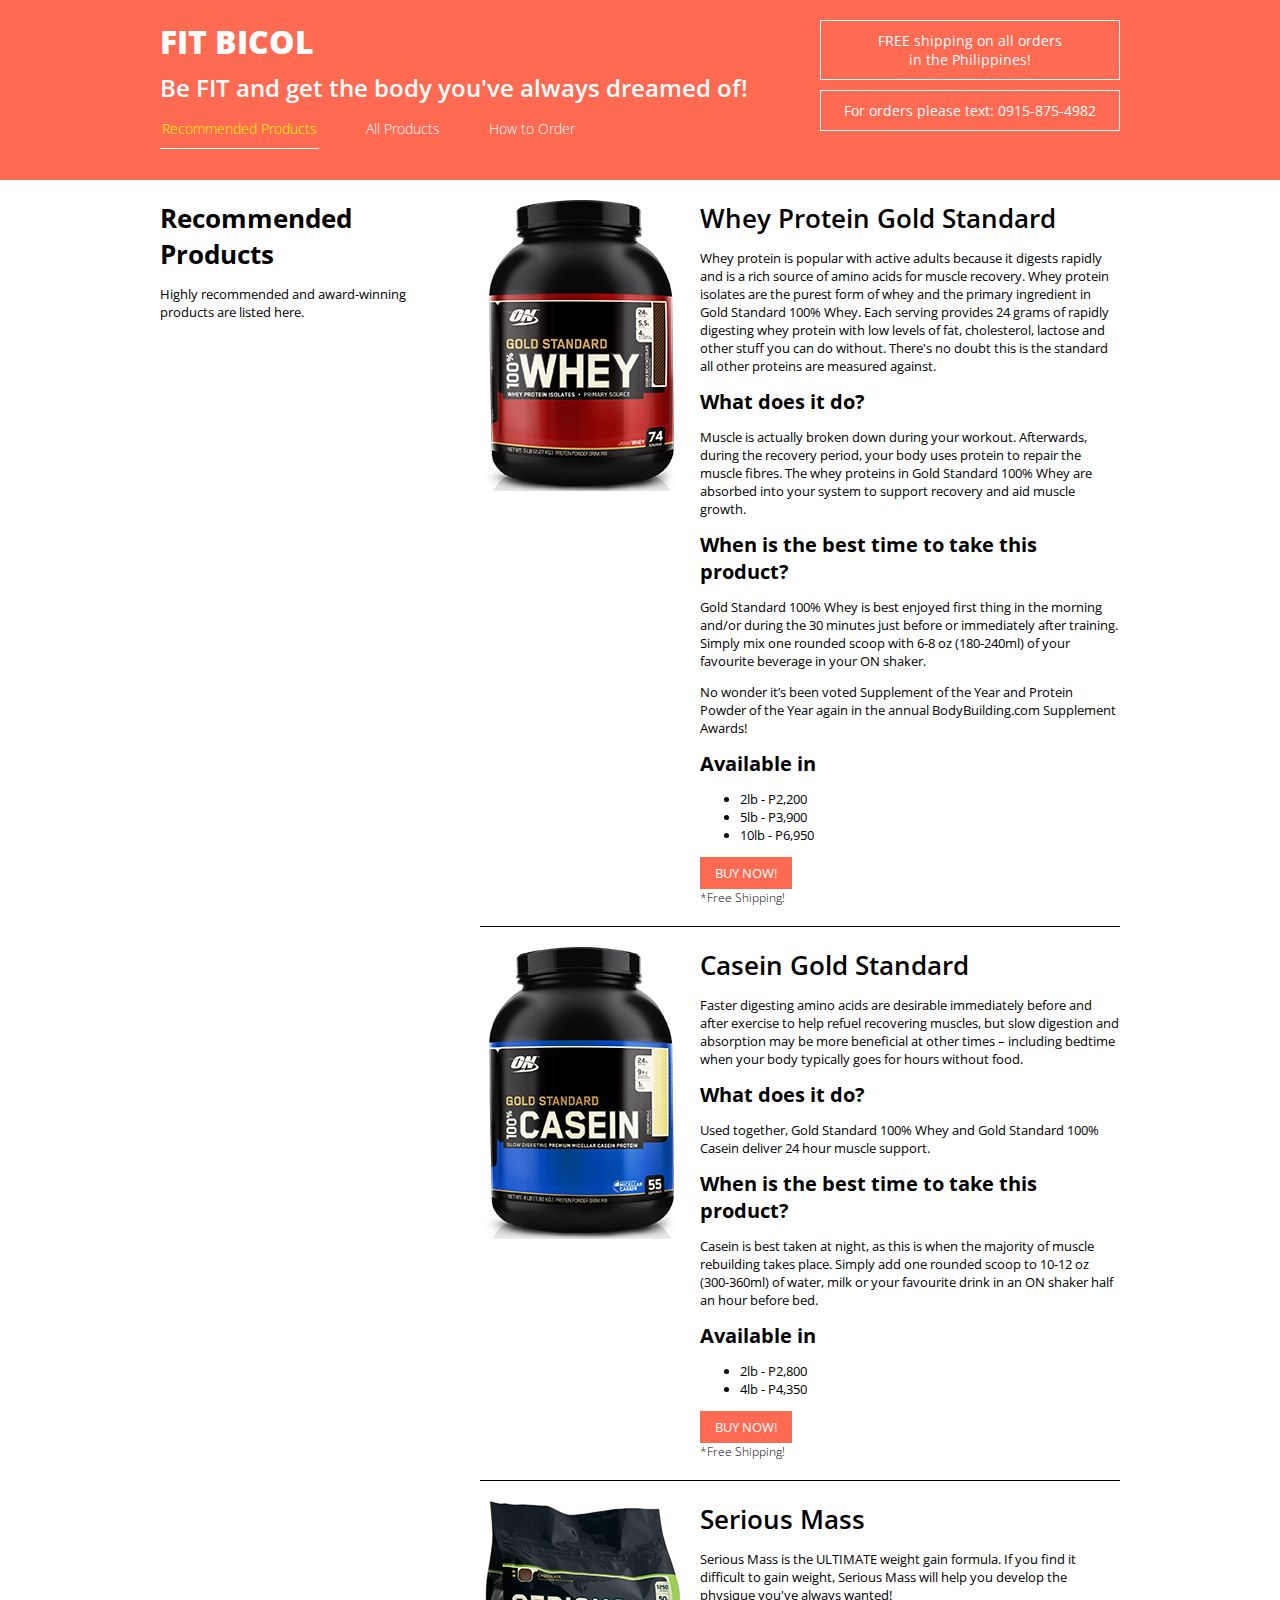
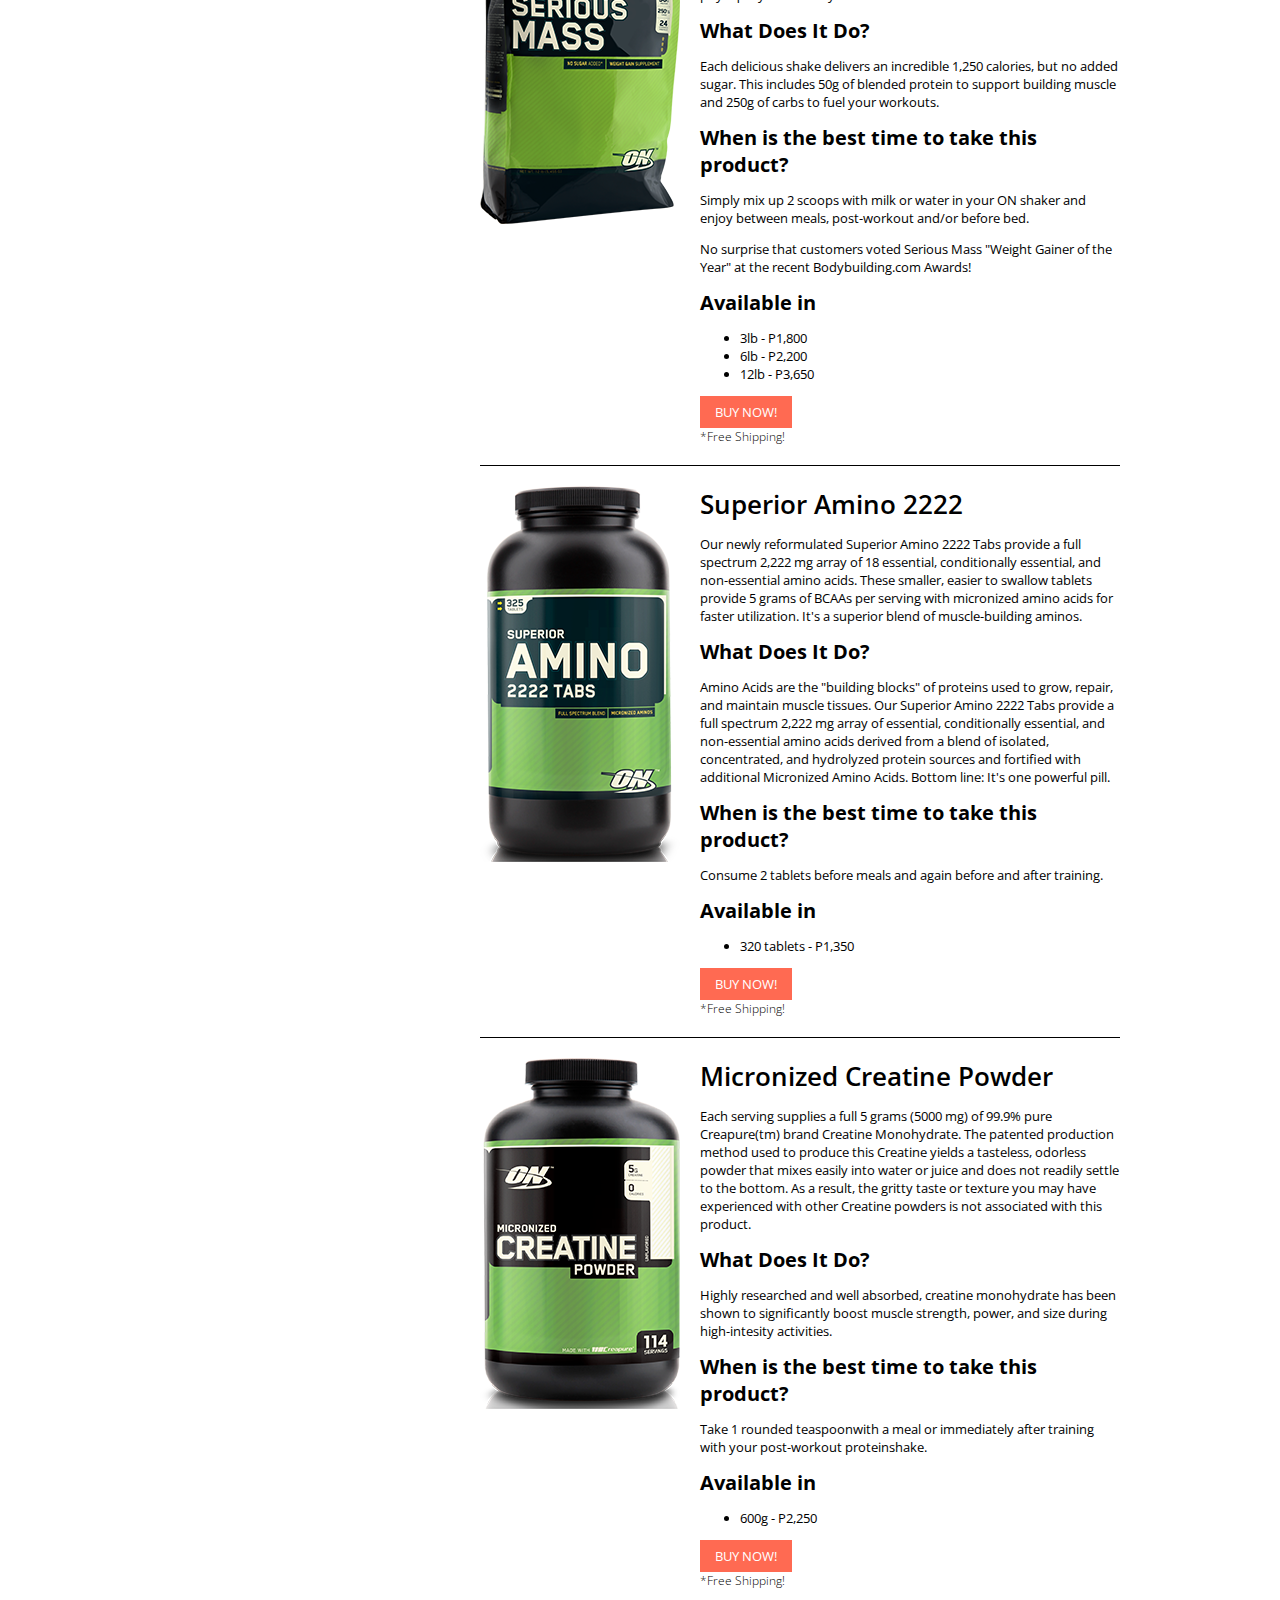
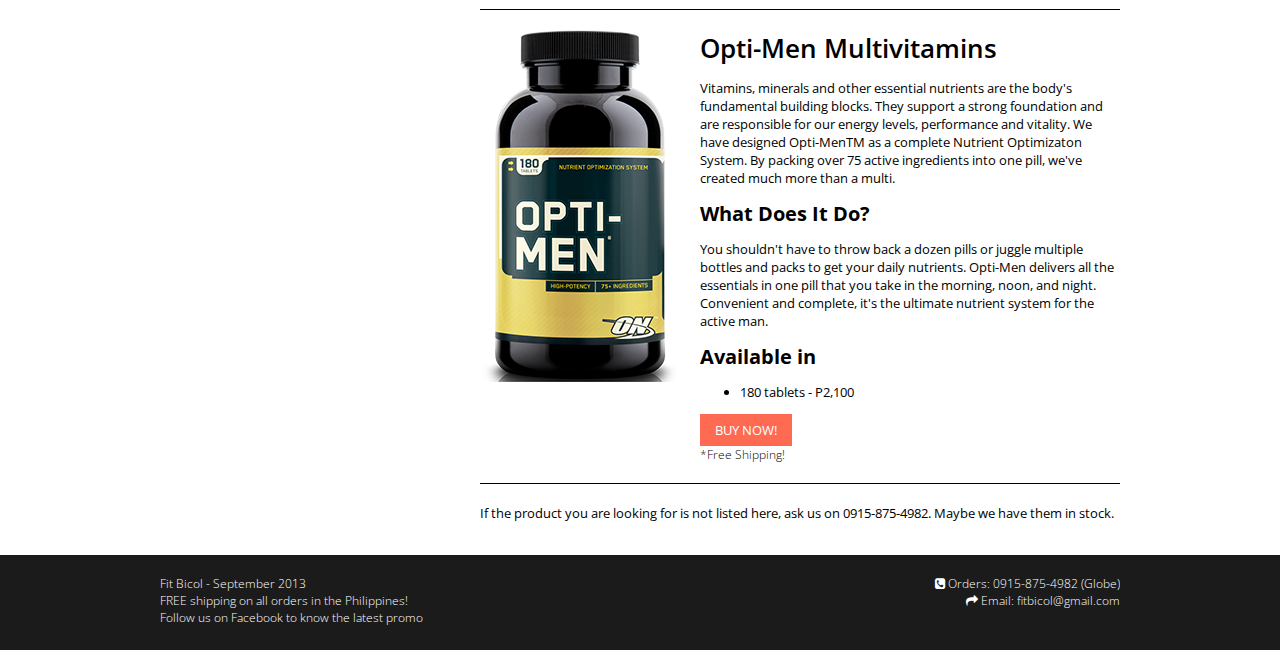
<file: index.html>
<!DOCTYPE html>
<html lang="en" prefix="og: http://ogp.me/ns#">
<head>
	<title>Fit Bicol - Supplements for Sale</title>
	<meta http-equiv="Content-Type" content="text/html; charset=utf-8">
	<link href='https://fonts.googleapis.com/css?family=Open+Sans:300italic,400italic,600italic,700italic,800italic,400,300,600,700,800' rel='stylesheet' type='text/css'>
	<link rel="stylesheet" type="text/css" href="normalize.css">
	<link rel="stylesheet" type="text/css" href="styles.css">
	<link rel="stylesheet" href="font-awesome/css/font-awesome.min.css">

	<meta property="og:title" content="Fit Bicol - Supplements for Sale!">
	<meta property="og:description" content="Supplements for sale, FREE shipping within the Philippines! Be FIT and get the body you've always dreamed of!" />
	<meta property="og:image" content="http://fitbicol.com/images/whey.png">
	<meta name="description" content="Supplements for sale, FREE shipping within the Philippines! Be FIT and get the body you've always dreamed of!">

</head>
<body>
	<div id="header">
		<div class="wrapper">
			<div id="header-left">
				<h1>Fit Bicol</h1>
				<h2>Be FIT and get the body you've always dreamed of!</h2>
				<ul id="site-nav">
					<li class="active"><a href="index.html">Recommended Products</a></li>
					<li><a href="all-products.html">All Products</a></li>
					<li><a href="how-to-order.html">How to Order</a></li>
				</ul>
			</div>
			<div id="header-right">
				<span>FREE shipping on all orders <br>in the Philippines!</span>
				<span>For orders please text: 0915-875-4982</span>
			</div>
			
		</div>
	</div>
	<div id="main">
		<div class="wrapper">
			<div id="sidebar">
				<h1>Recommended Products</h1>
				<p>Highly recommended and award-winning products are listed here.</p>
			</div>
			<div id="content">
				<div id="products-list">
					<div class="product">
						<div class="product-image"><img src="images/whey.png" alt=""></div>
						<div class="product-description">
							<h1>Whey Protein Gold Standard</h1>
							<p>Whey protein is popular with active adults because it digests rapidly and is a rich source of amino acids for muscle recovery. Whey protein isolates are the purest form of whey and the primary ingredient in Gold Standard 100% Whey. Each serving provides 24 grams of rapidly digesting whey protein with low levels of fat, cholesterol, lactose and other stuff you can do without. There's no doubt this is the standard all other proteins are measured against.</p>

							<h2>What does it do?</h2>
							<p>Muscle is actually broken down during your workout. Afterwards, during the recovery period, your body uses protein to repair the muscle fibres. The whey proteins in Gold Standard 100% Whey are absorbed into your system to support recovery and aid muscle growth.</p>

							<h2>When is the best time to take this product?</h2>
							<p>Gold Standard 100% Whey is best enjoyed first thing in the morning and/or during the 30 minutes just before or immediately after training. Simply mix one rounded scoop with 6-8 oz (180-240ml) of your favourite beverage in your ON shaker. </p>

							<p>No wonder it’s been voted Supplement of the Year and Protein Powder of the Year again in the annual BodyBuilding.com Supplement Awards!</p>

							<h2>Available in</h2>
							<ul>
								<li>2lb - P2,200</li>
								<li>5lb - P3,900</li>
								<li>10lb - P6,950</li>
							</ul>
							<div class="buy-area">
								<a class="buy" href="how-to-order.html">Buy Now!</a>
								<span class="free-shipping">*Free Shipping!</span>
							</div>
						</div>
					</div>
					<div class="product">
						<div class="product-image"><img src="images/casein.png" alt=""></div>
						<div class="product-description">
							<h1>Casein Gold Standard</h1>
							<p>Faster digesting amino acids are desirable immediately before and after exercise to help refuel recovering muscles, but slow digestion and absorption may be more beneficial at other times – including bedtime when your body typically goes for hours without food.</p>

							<h2>What does it do?</h2>
							<p>Used together, Gold Standard 100% Whey and Gold Standard 100% Casein deliver 24 hour muscle support.</p>

							<h2>When is the best time to take this product?</h2>
							<p>Casein is best taken at night, as this is when the majority of muscle rebuilding takes place. Simply add one rounded scoop to 10-12 oz (300-360ml) of water, milk or your favourite drink in an ON shaker half an hour before bed.</p>

							<h2>Available in</h2>
							<ul>
								<li>2lb - P2,800</li>
								<li>4lb - P4,350</li>
							</ul>
							<div class="buy-area">
								<a class="buy" href="how-to-order.html">Buy Now!</a>
								<span class="free-shipping">*Free Shipping!</span>
							</div>
						</div>
					</div>
					<div class="product">
						<div class="product-image"><img src="images/serious-mass.png" alt=""></div>
						<div class="product-description">
							<h1>Serious Mass</h1>
							<p>Serious Mass is the ULTIMATE weight gain formula. If you find it difficult to gain weight, Serious Mass will help you develop the physique you've always wanted!</p>

							<h2>What Does It Do?</h2>
							<p>Each delicious shake delivers an incredible 1,250 calories, but no added sugar. This includes 50g of blended protein to support building muscle and 250g of carbs to fuel your workouts.</p>

							<h2>When is the best time to take this product?</h2>
							<p>Simply mix up 2 scoops with milk or water in your ON shaker and enjoy between meals, post-workout and/or before bed.</p>

							<p>No surprise that customers voted Serious Mass "Weight Gainer of the Year" at the recent Bodybuilding.com Awards!</p>

							<h2>Available in</h2>
							<ul>
								<li>3lb - P1,800</li>
								<li>6lb - P2,200</li>
								<li>12lb - P3,650</li>
							</ul>
							<div class="buy-area">
								<a class="buy" href="how-to-order.html">Buy Now!</a>
								<span class="free-shipping">*Free Shipping!</span>
							</div>
						</div>
					</div>
					<div class="product">
						<div class="product-image"><img src="images/amino2222.png" alt=""></div>
						<div class="product-description">
							<h1>Superior Amino 2222</h1>
							<p>Our newly reformulated Superior Amino 2222 Tabs provide a full spectrum 2,222 mg array of 18 essential, conditionally essential, and non-essential amino acids. These smaller, easier to swallow tablets provide 5 grams of BCAAs per serving with micronized amino acids for faster utilization. It's a superior blend of muscle-building aminos.</p>

							<h2>What Does It Do?</h2>
							<p>Amino Acids are the "building blocks" of proteins used to grow, repair, and maintain muscle tissues. Our Superior Amino 2222 Tabs provide a full spectrum 2,222 mg array of essential, conditionally essential, and non-essential amino acids derived from a blend of isolated, concentrated, and hydrolyzed protein sources and fortified with additional Micronized Amino Acids. Bottom line: It's one powerful pill.</p>

							<h2>When is the best time to take this product?</h2>
							<p>Consume 2 tablets before meals and again before and after training.</p>

							<h2>Available in</h2>
							<ul>
								<li>320 tablets - P1,350</li>
							</ul>
							<div class="buy-area">
								<a class="buy" href="how-to-order.html">Buy Now!</a>
								<span class="free-shipping">*Free Shipping!</span>
							</div>
						</div>
					</div>
					<div class="product">
						<div class="product-image"><img src="images/creatine.png" alt=""></div>
						<div class="product-description">
							<h1>Micronized Creatine Powder</h1>
							<p>Each serving supplies a full 5 grams (5000 mg) of 99.9% pure Creapure(tm) brand Creatine Monohydrate. The patented production method used to produce this Creatine yields a tasteless, odorless powder that mixes easily into water or juice and does not readily settle to the bottom. As a result, the gritty taste or texture you may have experienced with other Creatine powders is not associated with this product.</p>

							<h2>What Does It Do?</h2>
							<p>Highly researched and well absorbed, creatine monohydrate has been shown to significantly boost muscle strength, power, and size during high-intesity activities.</p>

							<h2>When is the best time to take this product?</h2>
							<p>Take 1 rounded teaspoonwith a meal or immediately after training with your post-workout proteinshake.</p>

							<h2>Available in</h2>
							<ul>
								<li>600g - P2,250</li>
							</ul>
							<div class="buy-area">
								<a class="buy" href="how-to-order.html">Buy Now!</a>
								<span class="free-shipping">*Free Shipping!</span>
							</div>
						</div>
					</div>
					<div class="product">
						<div class="product-image"><img src="images/optimen.png" alt=""></div>
						<div class="product-description">
							<h1>Opti-Men Multivitamins</h1>
							<p>Vitamins, minerals and other essential nutrients are the body's fundamental building blocks. They support a strong foundation and are responsible for our energy levels, performance and vitality. We have designed Opti-MenTM as a complete Nutrient Optimizaton System. By packing over 75 active ingredients into one pill, we've created much more than a multi.</p>
							
							<h2>What Does It Do?</h2>
							<p>You shouldn't have to throw back a dozen pills or juggle multiple bottles and packs to get your daily nutrients. Opti-Men delivers all the essentials in one pill that you take in the morning, noon, and night. Convenient and complete, it's the ultimate nutrient system for the active man.</p>

							<h2>Available in</h2>
							<ul>
								<li>180 tablets - P2,100</li>
							</ul>
							<div class="buy-area">
								<a class="buy" href="how-to-order.html">Buy Now!</a>
								<span class="free-shipping">*Free Shipping!</span>
							</div>

						</div>
					</div>
					<!-- End of Products Listing -->
					<p>If the product you are looking for is not listed here, ask us on 0915-875-4982. Maybe we have them in stock.</p>
				</div>
			</div>
		</div>
	</div>
	<div id="footer">
		<div class="wrapper">
			<div id="footer-left">
				<ul>
					<li>Fit Bicol - September 2013</li>
					<li>FREE shipping on all orders in the Philippines!</li>
					<li><a href="https://www.facebook.com/fitbicol">Follow us on Facebook to know the latest promo</a></li>
				</ul>
			</div>
			<div id="footer-right">
				<ul>
					<li><i class="icon-phone-sign"></i> Orders: 0915-875-4982 (Globe)</li>
					<li><i class="icon-share-alt"></i> Email: <a href="mailto:fitbicol@gmail.com">fitbicol@gmail.com</a></li>
				</ul>
			</div>
		</div>
	</div>
<!-- Start of StatCounter Code for Default Guide -->
<script type="text/javascript">
var sc_project=9230593; 
var sc_invisible=1; 
var sc_security="ba976af8"; 
var scJsHost = (("https:" == document.location.protocol) ?
"https://secure." : "http://www.");
document.write("<sc"+"ript type='text/javascript' src='" +
scJsHost+
"statcounter.com/counter/counter.js'></"+"script>");
</script>
<noscript><div class="statcounter"><a title="web counter"
href="http://statcounter.com/" target="_blank"><img
class="statcounter"
src="http://c.statcounter.com/9230593/0/ba976af8/1/"
alt="web counter"></a></div></noscript>
<!-- End of StatCounter Code for Default Guide -->
</body>
</html>
</file>
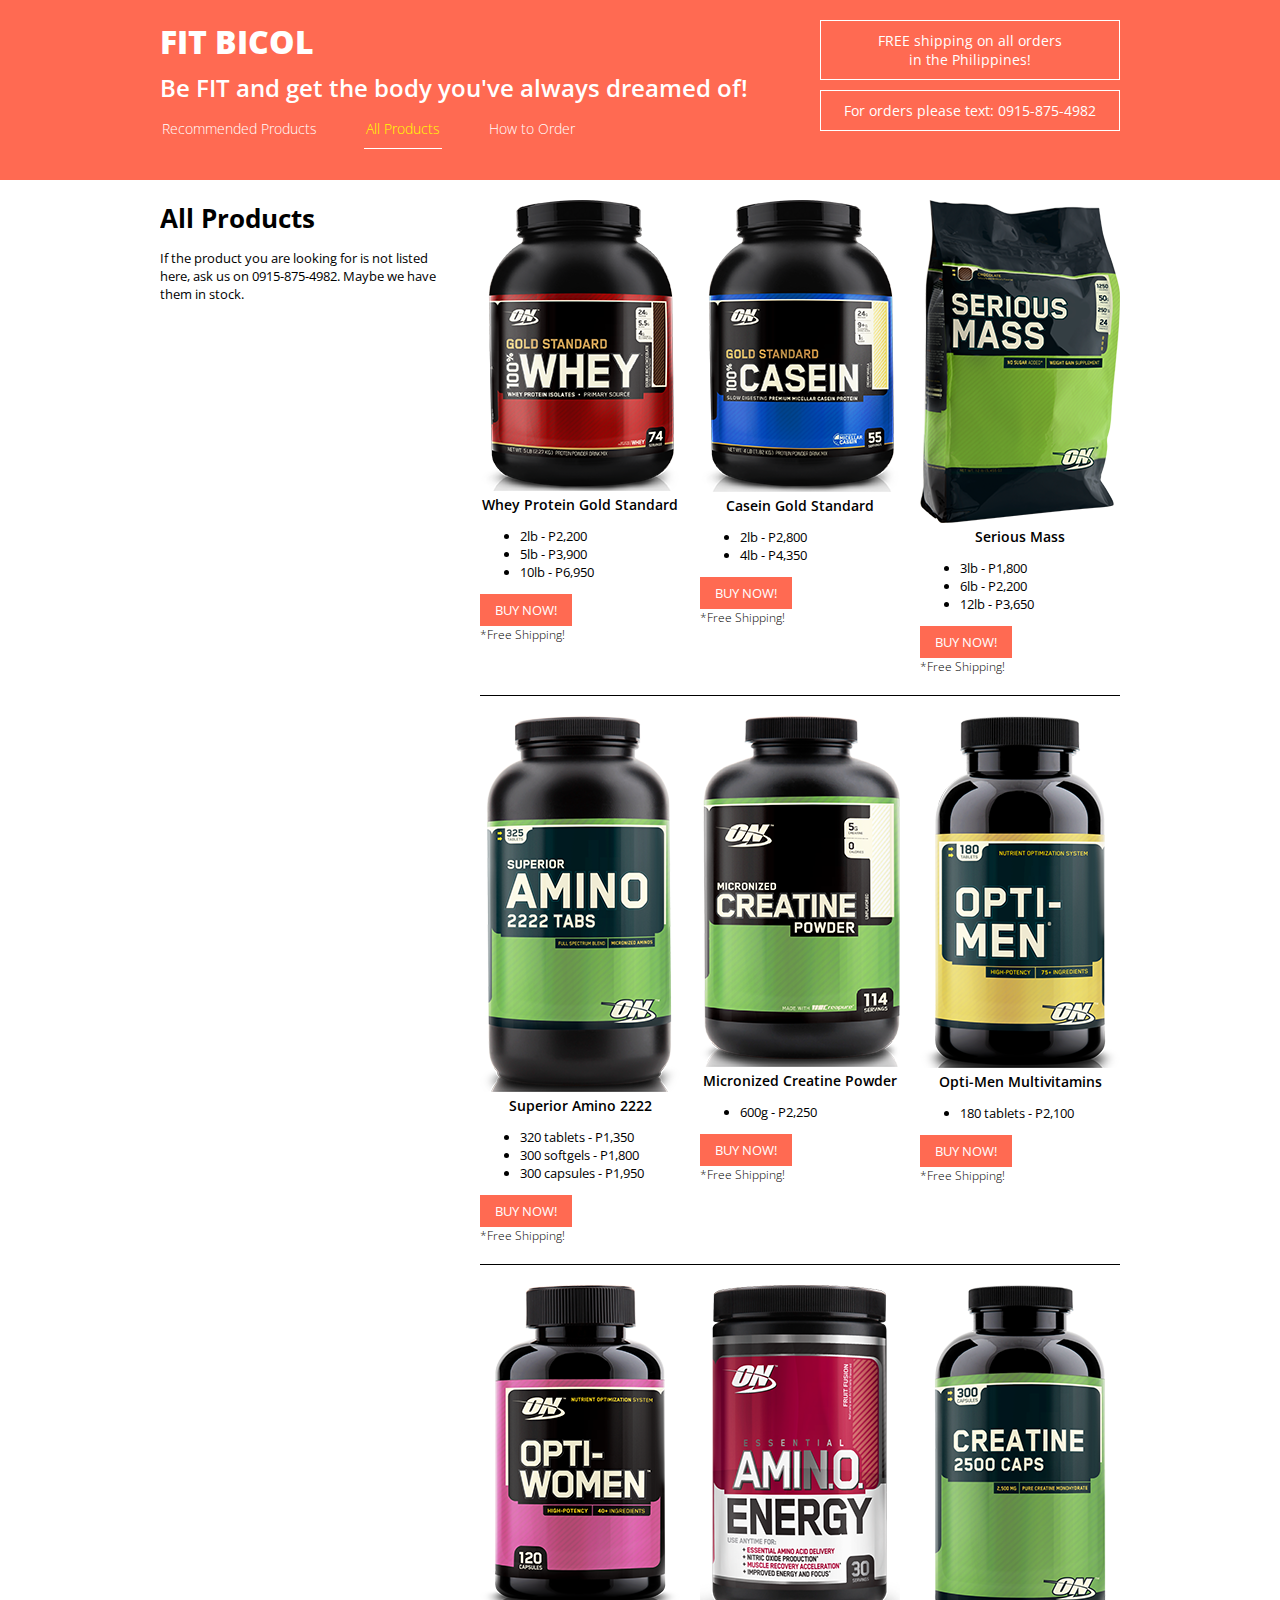
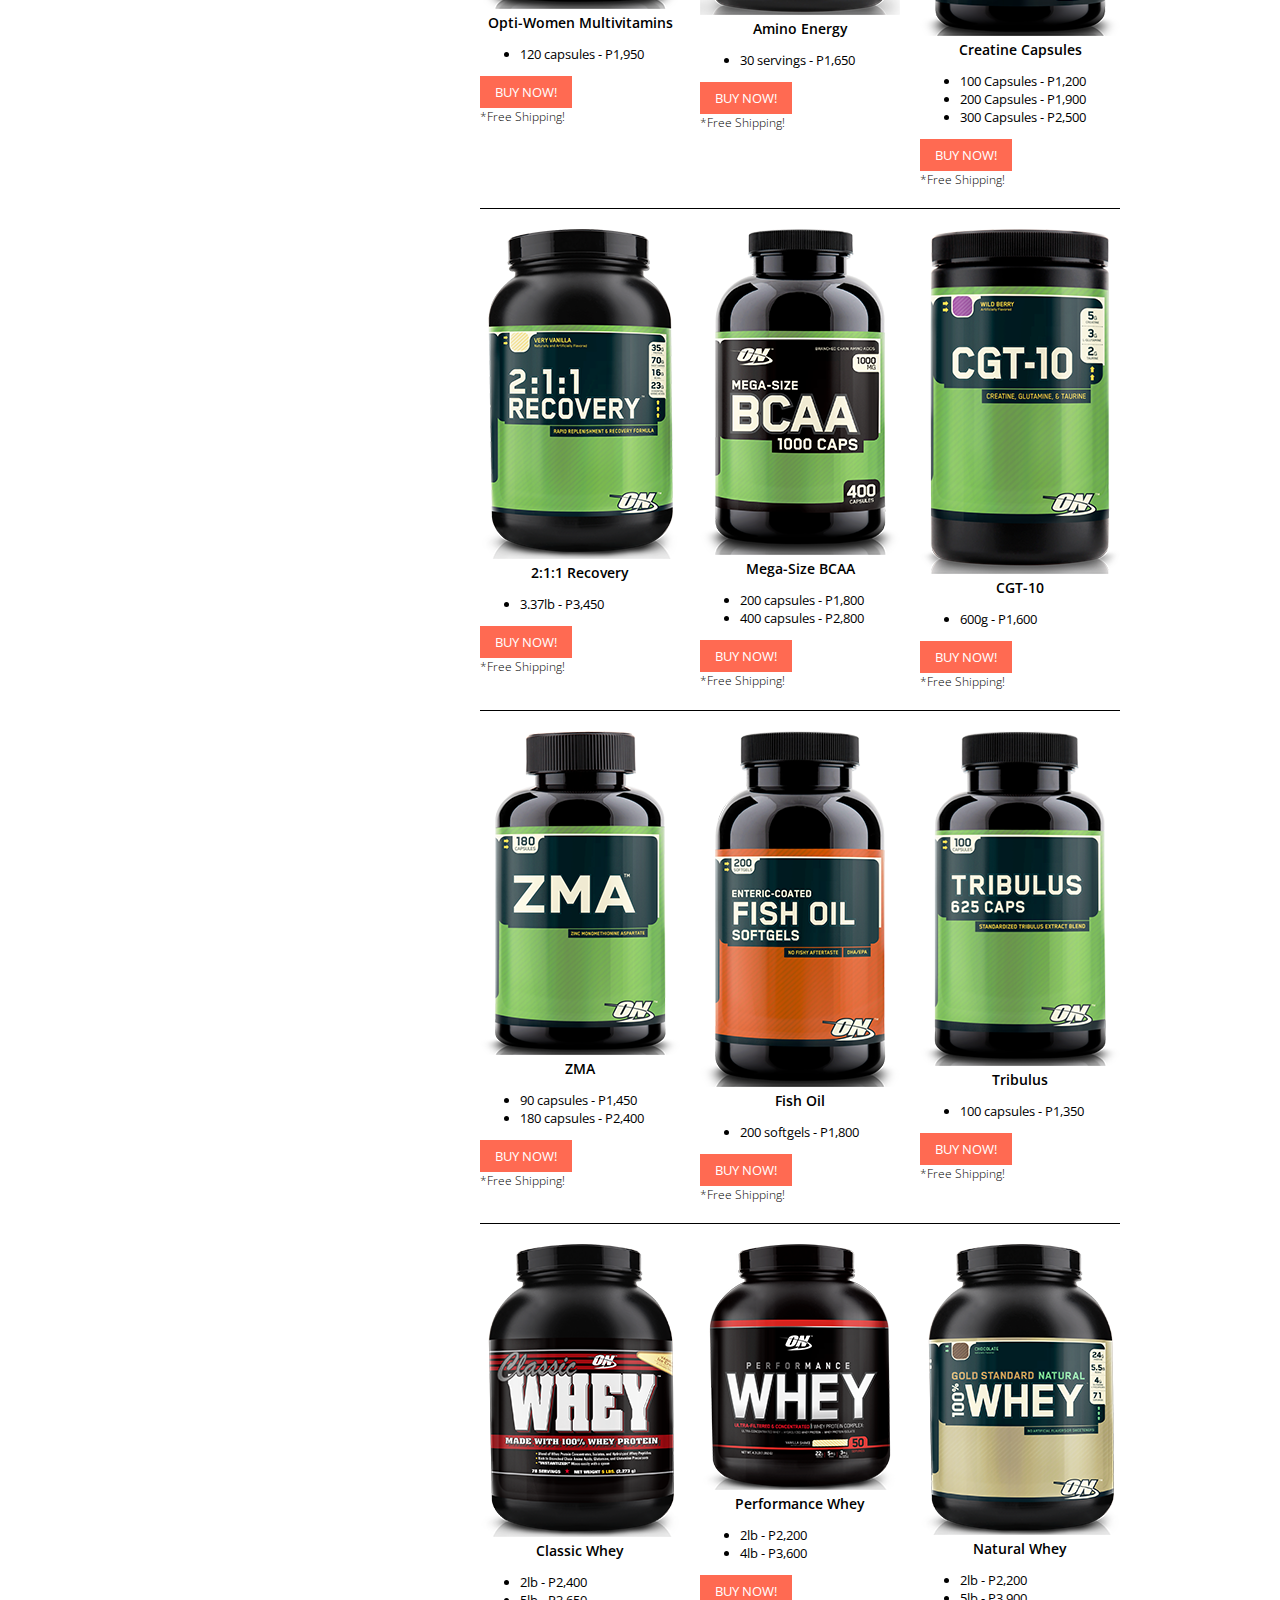
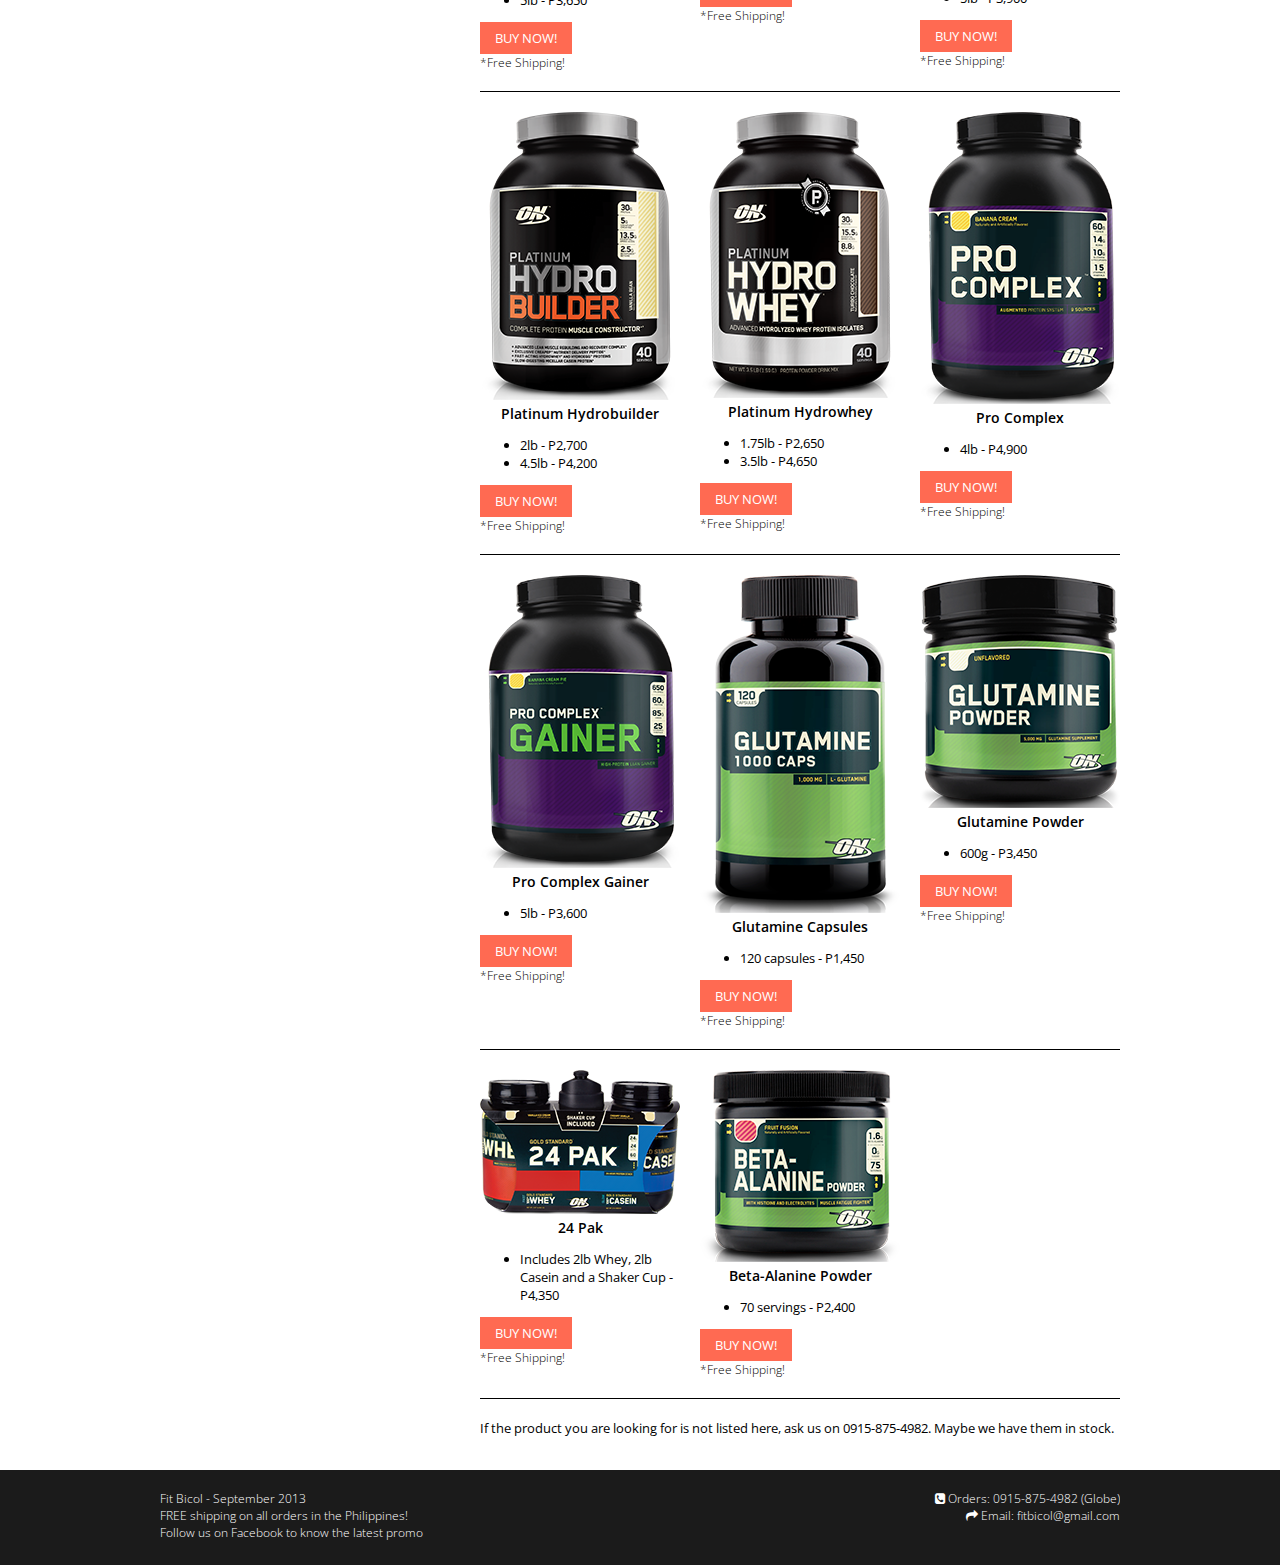
<file: all-products.html>
<!DOCTYPE html>
<html lang="en" prefix="og: http://ogp.me/ns#">
<head>
	<title>Fit Bicol - All Products</title>
	<meta http-equiv="Content-Type" content="text/html; charset=utf-8">
	<link href='https://fonts.googleapis.com/css?family=Open+Sans:300italic,400italic,600italic,700italic,800italic,400,300,600,700,800' rel='stylesheet' type='text/css'>
	<link rel="stylesheet" type="text/css" href="normalize.css">
	<link rel="stylesheet" type="text/css" href="styles.css">
	<link rel="stylesheet" href="font-awesome/css/font-awesome.min.css">

	<meta property="og:title" content="Fit Bicol - Supplements for Sale!">
	<meta property="og:description" content="Supplements for sale, FREE shipping within the Philippines! Be FIT and get the body you've always dreamed of!" />
	<meta property="og:image" content="http://fitbicol.com/images/whey.png">
	<meta name="description" content="Supplements for sale, FREE shipping within the Philippines! Be FIT and get the body you've always dreamed of!">

</head>
<body>
	<div id="header">
		<div class="wrapper">
			<div id="header-left">
				<h1>Fit Bicol</h1>
				<h2>Be FIT and get the body you've always dreamed of!</h2>
				<ul id="site-nav">
					<li><a href="index.html">Recommended Products</a></li>
					<li class="active"><a href="all-products.html">All Products</a></li>
					<li><a href="how-to-order.html">How to Order</a></li>
				</ul>
			</div>
			<div id="header-right">
				<span>FREE shipping on all orders <br>in the Philippines!</span>
				<span>For orders please text: 0915-875-4982</span>
			</div>
			
		</div>
	</div>
	<div id="main">
		<div class="wrapper">
			<div id="sidebar">
				<h1>All Products</h1>
				<p>If the product you are looking for is not listed here, ask us on 0915-875-4982. Maybe we have them in stock.</p>
			</div>
			<div id="content">
				<div id="all-products">
					<div class="product-group">
						<div class="product">
							<div class="product-image"><img src="images/whey.png" alt=""></div>
							<div class="product-description">
								<h1>Whey Protein Gold Standard</h1>
								<ul>
									<li>2lb - P2,200</li>
									<li>5lb - P3,900</li>
									<li>10lb - P6,950</li>
								</ul>
								<div class="buy-area">
									<a class="buy" href="how-to-order.html">Buy Now!</a>
									<span class="free-shipping">*Free Shipping!</span>
								</div>
							</div>
						</div>
						<div class="product">
							<div class="product-image"><img src="images/casein.png" alt=""></div>
							<div class="product-description">
								<h1>Casein Gold Standard</h1>
								<ul>
									<li>2lb - P2,800</li>
									<li>4lb - P4,350</li>
								</ul>
								<div class="buy-area">
									<a class="buy" href="how-to-order.html">Buy Now!</a>
									<span class="free-shipping">*Free Shipping!</span>
								</div>
							</div>
						</div>
						<div class="product no-margin">
							<div class="product-image"><img src="images/serious-mass.png" alt=""></div>
							<div class="product-description">
								<h1>Serious Mass</h1>
								<ul>
									<li>3lb - P1,800</li>
									<li>6lb - P2,200</li>
									<li>12lb - P3,650</li>
								</ul>
								<div class="buy-area">
									<a class="buy" href="how-to-order.html">Buy Now!</a>
									<span class="free-shipping">*Free Shipping!</span>
								</div>
							</div>
						</div>
					</div>

					<div class="product-group">
						<div class="product">
							<div class="product-image"><img src="images/amino2222.png" alt=""></div>
							<div class="product-description">
								<h1>Superior Amino 2222</h1>
								<ul>
									<li>320 tablets - P1,350</li>
									<li>300 softgels - P1,800</li>
									<li>300 capsules - P1,950</li>
								</ul>
								<div class="buy-area">
									<a class="buy" href="how-to-order.html">Buy Now!</a>
									<span class="free-shipping">*Free Shipping!</span>
								</div>
							</div>
						</div>
						<div class="product">
							<div class="product-image"><img src="images/creatine.png" alt=""></div>
							<div class="product-description">
								<h1>Micronized Creatine Powder</h1>
								<ul>
									<li>600g - P2,250</li>
								</ul>
								<div class="buy-area">
									<a class="buy" href="how-to-order.html">Buy Now!</a>
									<span class="free-shipping">*Free Shipping!</span>
								</div>
							</div>
						</div>
						<div class="product no-margin">
							<div class="product-image"><img src="images/optimen.png" alt=""></div>
							<div class="product-description">
								<h1>Opti-Men Multivitamins</h1>
								<ul>
									<li>180 tablets - P2,100</li>
								</ul>
								<div class="buy-area">
									<a class="buy" href="how-to-order.html">Buy Now!</a>
									<span class="free-shipping">*Free Shipping!</span>
								</div>
							</div>
						</div>
					</div>

					<div class="product-group">
						<div class="product">
							<div class="product-image"><img src="images/optiwomen.png" alt=""></div>
							<div class="product-description">
								<h1>Opti-Women Multivitamins</h1>
								<ul>
									<li>120 capsules - P1,950</li>
								</ul>
								<div class="buy-area">
									<a class="buy" href="how-to-order.html">Buy Now!</a>
									<span class="free-shipping">*Free Shipping!</span>
								</div>
							</div>
						</div>
						<div class="product">
							<div class="product-image"><img src="images/amino-energy.png" alt=""></div>
							<div class="product-description">
								<h1>Amino Energy</h1>
								<ul>
									<li>30 servings - P1,650</li>
								</ul>
								<div class="buy-area">
									<a class="buy" href="how-to-order.html">Buy Now!</a>
									<span class="free-shipping">*Free Shipping!</span>
								</div>
							</div>
						</div>
						<div class="product no-margin">
							<div class="product-image"><img src="images/creatine-caps.png" alt=""></div>
							<div class="product-description">
								<h1>Creatine Capsules</h1>
								<ul>
									<li>100 Capsules - P1,200</li>
									<li>200 Capsules - P1,900</li>
									<li>300 Capsules - P2,500</li>
								</ul>
								<div class="buy-area">
									<a class="buy" href="how-to-order.html">Buy Now!</a>
									<span class="free-shipping">*Free Shipping!</span>
								</div>
							</div>
						</div>
					</div>

					<div class="product-group">
						<div class="product">
							<div class="product-image"><img src="images/211.png" alt=""></div>
							<div class="product-description">
								<h1>2:1:1 Recovery</h1>
								<ul>
									<li>3.37lb - P3,450</li>
								</ul>
								<div class="buy-area">
									<a class="buy" href="how-to-order.html">Buy Now!</a>
									<span class="free-shipping">*Free Shipping!</span>
								</div>
							</div>
						</div>
						<div class="product">
							<div class="product-image"><img src="images/bcaa.png" alt=""></div>
							<div class="product-description">
								<h1>Mega-Size BCAA</h1>
								<ul>
									<li>200 capsules - P1,800</li>
									<li>400 capsules - P2,800</li>
								</ul>
								<div class="buy-area">
									<a class="buy" href="how-to-order.html">Buy Now!</a>
									<span class="free-shipping">*Free Shipping!</span>
								</div>
							</div>
						</div>
						<div class="product no-margin">
							<div class="product-image"><img src="images/cgt10.png" alt=""></div>
							<div class="product-description">
								<h1>CGT-10</h1>
								<ul>
									<li>600g - P1,600</li>
								</ul>
								<div class="buy-area">
									<a class="buy" href="how-to-order.html">Buy Now!</a>
									<span class="free-shipping">*Free Shipping!</span>
								</div>
							</div>
						</div>
					</div>

					<div class="product-group">
						<div class="product">
							<div class="product-image"><img src="images/ZMA.png" alt=""></div>
							<div class="product-description">
								<h1>ZMA</h1>
								<ul>
									<li>90 capsules - P1,450</li>
									<li>180 capsules - P2,400</li>
								</ul>
								<div class="buy-area">
									<a class="buy" href="how-to-order.html">Buy Now!</a>
									<span class="free-shipping">*Free Shipping!</span>
								</div>
							</div>
						</div>
						<div class="product">
							<div class="product-image"><img src="images/fish-oil.png" alt=""></div>
							<div class="product-description">
								<h1>Fish Oil</h1>
								<ul>
									<li>200 softgels - P1,800</li>
								</ul>
								<div class="buy-area">
									<a class="buy" href="how-to-order.html">Buy Now!</a>
									<span class="free-shipping">*Free Shipping!</span>
								</div>
							</div>
						</div>
						<div class="product no-margin">
							<div class="product-image"><img src="images/tribulus.png" alt=""></div>
							<div class="product-description">
								<h1>Tribulus</h1>
								<ul>
									<li>100 capsules - P1,350</li>
								</ul>
								<div class="buy-area">
									<a class="buy" href="how-to-order.html">Buy Now!</a>
									<span class="free-shipping">*Free Shipping!</span>
								</div>
							</div>
						</div>
					</div>

					<div class="product-group">
						<div class="product">
							<div class="product-image"><img src="images/whey-classic.png" alt=""></div>
							<div class="product-description">
								<h1>Classic Whey</h1>
								<ul>
									<li>2lb - P2,400</li>
									<li>5lb - P3,650</li>
								</ul>
								<div class="buy-area">
									<a class="buy" href="how-to-order.html">Buy Now!</a>
									<span class="free-shipping">*Free Shipping!</span>
								</div>
							</div>
						</div>
						<div class="product">
							<div class="product-image"><img src="images/whey-performance.png" alt=""></div>
							<div class="product-description">
								<h1>Performance Whey</h1>
								<ul>
									<li>2lb - P2,200</li>
									<li>4lb - P3,600</li>
								</ul>
								<div class="buy-area">
									<a class="buy" href="how-to-order.html">Buy Now!</a>
									<span class="free-shipping">*Free Shipping!</span>
								</div>
							</div>
						</div>
						<div class="product no-margin">
							<div class="product-image"><img src="images/natural-whey.png" alt=""></div>
							<div class="product-description">
								<h1>Natural Whey</h1>
								<ul>
									<li>2lb - P2,200</li>
									<li>5lb - P3,900</li>
								</ul>
								<div class="buy-area">
									<a class="buy" href="how-to-order.html">Buy Now!</a>
									<span class="free-shipping">*Free Shipping!</span>
								</div>
							</div>
						</div>
					</div>

					<div class="product-group">
						<div class="product">
							<div class="product-image"><img src="images/hydrobuilder.png" alt=""></div>
							<div class="product-description">
								<h1>Platinum Hydrobuilder</h1>
								<ul>
									<li>2lb - P2,700</li>
									<li>4.5lb - P4,200</li>
								</ul>
								<div class="buy-area">
									<a class="buy" href="how-to-order.html">Buy Now!</a>
									<span class="free-shipping">*Free Shipping!</span>
								</div>
							</div>
						</div>
						<div class="product">
							<div class="product-image"><img src="images/hydrowhey.png" alt=""></div>
							<div class="product-description">
								<h1>Platinum Hydrowhey</h1>
								<ul>
									<li>1.75lb - P2,650</li>
									<li>3.5lb - P4,650</li>
								</ul>
								<div class="buy-area">
									<a class="buy" href="how-to-order.html">Buy Now!</a>
									<span class="free-shipping">*Free Shipping!</span>
								</div>
							</div>
						</div>
						<div class="product no-margin">
							<div class="product-image"><img src="images/pro-complex.png" alt=""></div>
							<div class="product-description">
								<h1>Pro Complex</h1>
								<ul>
									<li>4lb - P4,900</li>
								</ul>
								<div class="buy-area">
									<a class="buy" href="how-to-order.html">Buy Now!</a>
									<span class="free-shipping">*Free Shipping!</span>
								</div>
							</div>
						</div>
					</div>

					<div class="product-group">
						<div class="product">
							<div class="product-image"><img src="images/pro-complex-gainer.png" alt=""></div>
							<div class="product-description">
								<h1>Pro Complex Gainer</h1>
								<ul>
									<li>5lb - P3,600</li>
								</ul>
								<div class="buy-area">
									<a class="buy" href="how-to-order.html">Buy Now!</a>
									<span class="free-shipping">*Free Shipping!</span>
								</div>
							</div>
						</div>
						<div class="product">
							<div class="product-image"><img src="images/glutamine.png" alt=""></div>
							<div class="product-description">
								<h1>Glutamine Capsules</h1>
								<ul>
									<li>120 capsules - P1,450</li>
								</ul>
								<div class="buy-area">
									<a class="buy" href="how-to-order.html">Buy Now!</a>
									<span class="free-shipping">*Free Shipping!</span>
								</div>
							</div>
						</div>
						<div class="product no-margin">
							<div class="product-image"><img src="images/glutamin-powder.png" alt=""></div>
							<div class="product-description">
								<h1>Glutamine Powder</h1>
								<ul>
									<li>600g - P3,450</li>
								</ul>
								<div class="buy-area">
									<a class="buy" href="how-to-order.html">Buy Now!</a>
									<span class="free-shipping">*Free Shipping!</span>
								</div>
							</div>
						</div>
					</div>

					<div class="product-group">
						<div class="product">
							<div class="product-image"><img src="images/24-pak.png" alt=""></div>
							<div class="product-description">
								<h1>24 Pak</h1>
								<ul>
									<li>Includes 2lb Whey, 2lb Casein and a Shaker Cup - P4,350</li>
								</ul>
								<div class="buy-area">
									<a class="buy" href="how-to-order.html">Buy Now!</a>
									<span class="free-shipping">*Free Shipping!</span>
								</div>
							</div>
						</div>
						<div class="product no-margin">
							<div class="product-image"><img src="images/beta-alanine.png" alt=""></div>
							<div class="product-description">
								<h1>Beta-Alanine Powder</h1>
								<ul>
									<li>70 servings - P2,400</li>
								</ul>
								<div class="buy-area">
									<a class="buy" href="how-to-order.html">Buy Now!</a>
									<span class="free-shipping">*Free Shipping!</span>
								</div>
							</div>
						</div>
					</div>
					<!-- End of Products Listing -->
					<p>If the product you are looking for is not listed here, ask us on 0915-875-4982. Maybe we have them in stock.</p>
				</div>
			</div>
		</div>
	</div>
	<div id="footer">
		<div class="wrapper">
			<div id="footer-left">
				<ul>
					<li>Fit Bicol - September 2013</li>
					<li>FREE shipping on all orders in the Philippines!</li>
					<li><a href="https://www.facebook.com/fitbicol">Follow us on Facebook to know the latest promo</a></li>
				</ul>
			</div>
			<div id="footer-right">
				<ul>
					<li><i class="icon-phone-sign"></i> Orders: 0915-875-4982 (Globe)</li>
					<li><i class="icon-share-alt"></i> Email: <a href="mailto:fitbicol@gmail.com">fitbicol@gmail.com</a></li>
				</ul>
			</div>
		</div>
	</div>
<!-- Start of StatCounter Code for Default Guide -->
<script type="text/javascript">
var sc_project=9230593; 
var sc_invisible=1; 
var sc_security="ba976af8"; 
var scJsHost = (("https:" == document.location.protocol) ?
"https://secure." : "http://www.");
document.write("<sc"+"ript type='text/javascript' src='" +
scJsHost+
"statcounter.com/counter/counter.js'></"+"script>");
</script>
<noscript><div class="statcounter"><a title="web counter"
href="http://statcounter.com/" target="_blank"><img
class="statcounter"
src="http://c.statcounter.com/9230593/0/ba976af8/1/"
alt="web counter"></a></div></noscript>
<!-- End of StatCounter Code for Default Guide -->
</body>
</html>
</file>
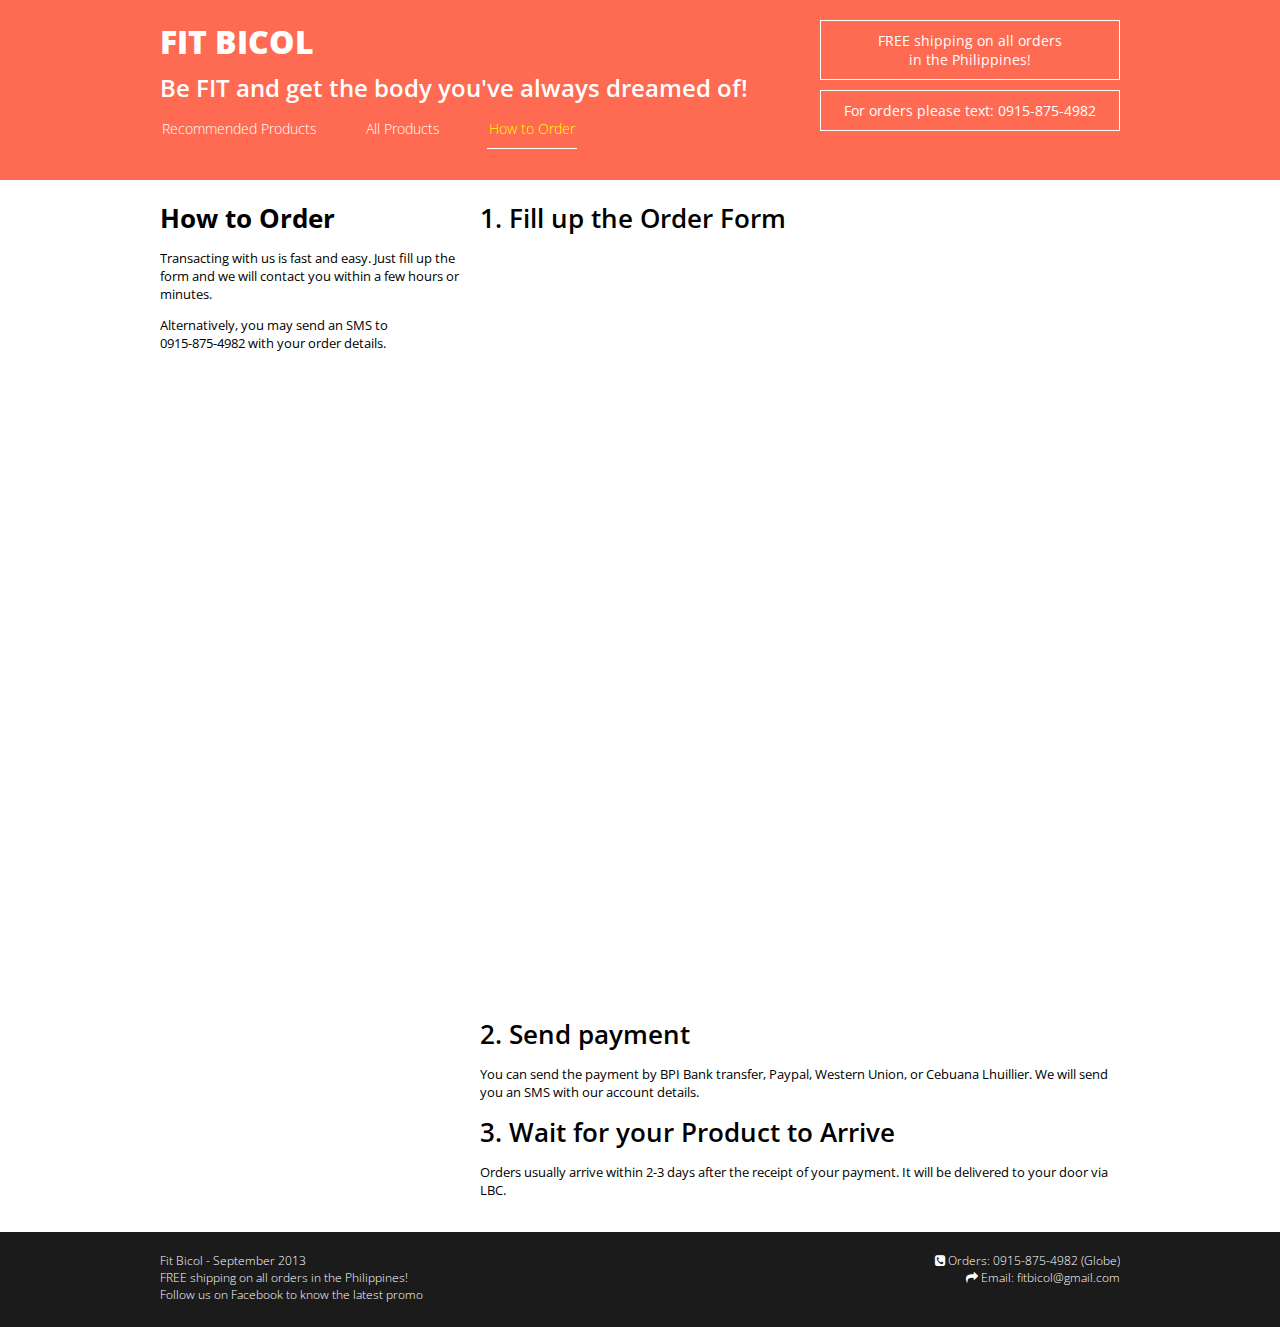
<file: how-to-order.html>
<!DOCTYPE html>
<html lang="en" prefix="og: http://ogp.me/ns#">
<head>
	<title>Fit Bicol - Order</title>
	<meta http-equiv="Content-Type" content="text/html; charset=utf-8">
	<link href='https://fonts.googleapis.com/css?family=Open+Sans:300italic,400italic,600italic,700italic,800italic,400,300,600,700,800' rel='stylesheet' type='text/css'>
	<link rel="stylesheet" type="text/css" href="normalize.css">
	<link rel="stylesheet" type="text/css" href="styles.css">
	<link rel="stylesheet" href="font-awesome/css/font-awesome.min.css">

	<meta property="og:title" content="Fit Bicol - Supplements for Sale!">
	<meta property="og:description" content="Supplements for sale, FREE shipping within the Philippines! Be FIT and get the body you've always dreamed of!" />
	<meta property="og:image" content="http://fitbicol.com/images/whey.png">
	<meta name="description" content="Supplements for sale, FREE shipping within the Philippines! Be FIT and get the body you've always dreamed of!">

</head>
<body>
	<div id="header">
		<div class="wrapper">
			<div id="header-left">
				<h1>Fit Bicol</h1>
				<h2>Be FIT and get the body you've always dreamed of!</h2>
				<ul id="site-nav">
					<li><a href="index.html">Recommended Products</a></li>
					<li><a href="all-products.html">All Products</a></li>
					<li class="active"><a href="how-to-order.html">How to Order</a></li>
				</ul>
			</div>
			<div id="header-right">
				<span>FREE shipping on all orders <br>in the Philippines!</span>
				<span>For orders please text: 0915-875-4982</span>
			</div>
		</div>
	</div>
	<div id="main">
		<div class="wrapper">
			<div id="sidebar">
				<h1>How to Order</h1>
				<p>Transacting with us is fast and easy. Just fill up the form and we will contact you within a few hours or minutes.</p>
				<p>Alternatively, you may send an SMS to <br>0915-875-4982 with your order details.</p>
			</div>
			<div id="content">
				<h1>1. Fill up the Order Form</h1>
				<p><iframe src="https://docs.google.com/forms/d/1WXgwUbTAvXRea_E63wJJUN6EyPXuPJU95DS2-yE5WTU/viewform?embedded=true" width="640" height="750" frameborder="0" marginheight="0" marginwidth="0">Loading...</iframe></p>

				<h1>2. Send payment</h1>
				<p>You can send the payment by BPI Bank transfer, Paypal, Western Union, or Cebuana Lhuillier. We will send you an SMS with our account details.</p>

				<h1>3. Wait for your Product to Arrive</h1>
				<p>Orders usually arrive within 2-3 days after the receipt of your payment. It will be delivered to your door via LBC.</p>
			</div>
		</div>
	</div>
	<div id="footer">
		<div class="wrapper">
			<div id="footer-left">
				<ul>
					<li>Fit Bicol - September 2013</li>
					<li>FREE shipping on all orders in the Philippines!</li>
					<li><a href="https://www.facebook.com/fitbicol">Follow us on Facebook to know the latest promo</a></li>
				</ul>
			</div>
			<div id="footer-right">
				<ul>
					<li><i class="icon-phone-sign"></i> Orders: 0915-875-4982 (Globe)</li>
					<li><i class="icon-share-alt"></i> Email: <a href="mailto:fitbicol@gmail.com">fitbicol@gmail.com</a></li>
				</ul>
			</div>
		</div>
	</div>
<!-- Start of StatCounter Code for Default Guide -->
<script type="text/javascript">
var sc_project=9230593; 
var sc_invisible=1; 
var sc_security="ba976af8"; 
var scJsHost = (("https:" == document.location.protocol) ?
"https://secure." : "http://www.");
document.write("<sc"+"ript type='text/javascript' src='" +
scJsHost+
"statcounter.com/counter/counter.js'></"+"script>");
</script>
<noscript><div class="statcounter"><a title="web counter"
href="http://statcounter.com/" target="_blank"><img
class="statcounter"
src="http://c.statcounter.com/9230593/0/ba976af8/1/"
alt="web counter"></a></div></noscript>
<!-- End of StatCounter Code for Default Guide -->
</body>
</html>
</file>
<file: styles.css>
/* Main Styles */

body {
	background: #1b1b1b;
	font-family: 'Open Sans', sans-serif;
}

a {
	text-decoration: none;
} a:hover {
	text-decoration: none;
}

h1, h2 {
	margin: 0;
}

.wrapper {
	width: 960px;
	margin: 0 auto;
	overflow: hidden;
}

#header {
	background: #ff6a52;
	padding: 20px 0 20px 0;
	margin: 0 0 0 0;
	color: #fff;
	height: 140px;
}

#main {
	background: #fff;
	padding: 20px 0 20px 0;
	margin: 0 0 0 0;
}

#footer {
	padding: 20px 0 20px 0;
	height: 55px;
	background: #1b1b1b;
	color: #fff;
}

/* Header Area Styles */

#header-left {
	float: left;
	width: 640px;
}

#header h1 {
	margin: 0 0 8px 0;
	text-transform: uppercase;
	font-weight: 800;
}

#header h2 {
	margin: 0 0 15px 0;
	font-weight: 600;
}

#site-nav {
	list-style: none;
	padding: 0;
	margin: 0;
	overflow: hidden;
}

#site-nav li {
	float: left;
	margin: 0;
	margin: 0 45px 0 0;
	font-size: 14px;
	padding: 0 2px 10px 2px;
} #site-nav li.active {
	border-bottom: 1px solid #fff;
}

#site-nav a {
	color: #fff;
	font-weight: 300;
} #site-nav a:hover, #site-nav .active a {
	color: #ff0;
}

#header-right {
	float: right;
	width: 300px;
}

#header-right span {
	display: block;
	font-size: 14px;
	padding: 10px 0;
	margin: 0 0 10px 0;
	border: 1px solid #fff;
	text-align: center;
}

/* Main Area Styles */

#main {
	font-size: 13px;
}

#sidebar {
	float: left;
	width: 300px;
	margin: 0 20px 0 0;
}

#sidebar h1 {
	font-weight: 700;
}

#content {
	float: left;
	width: 640px;
}

#content h1 {
	font-weight: 600;
}

/* Footer Area Styles */

#footer {
	font-weight: 300;
	font-size: 12px;
}

#footer a {
	color: #fff;
}

#footer ul {
	list-style: none;
	margin: 0;
	padding: 0;
}

#footer-left {
	float: left;
	width: 640px;
}

#footer-right {
	float: right;
	width: 300px;
}

#footer-right li {
	text-align: right;
}

/* Product Listing Styles */

.product {
	border-bottom: 1px solid #000;
	padding: 0 0 20px 0;
	margin: 0 0 20px 0;
	overflow: hidden;
}

#products-list .product-image {
	float: left;
	width: 200px;
	background: #fff;
	margin: 0 20px 0 0;
}

#products-list .product-description {
	float: left;
	width: 420px;
}

.buy {
	float: left;
	padding: 7px 15px;
	background: #ff6a52;
	text-transform: uppercase;
	color: #fff;
} .buy:hover {
	background: #d8614e;
}

.free-shipping {
	clear: both;
	float: left;
	font-size: 12px;
	font-weight: 300;
}

/* All Products List Styles */

#all-products .product {
	width: 200px;
	float: left;
	padding: 0;
	margin: 0 20px 0 0;
	border: none;
}

.product-group {
	overflow: hidden;
	border-bottom: 1px solid #000;
	padding: 0 0 20px 0;
	margin: 0 0 20px 0;
}

#all-products .product.no-margin {
	margin-right: 0;
}

#all-products h1 {
	font-size: 14px;
	text-align: center;
}
</file>
